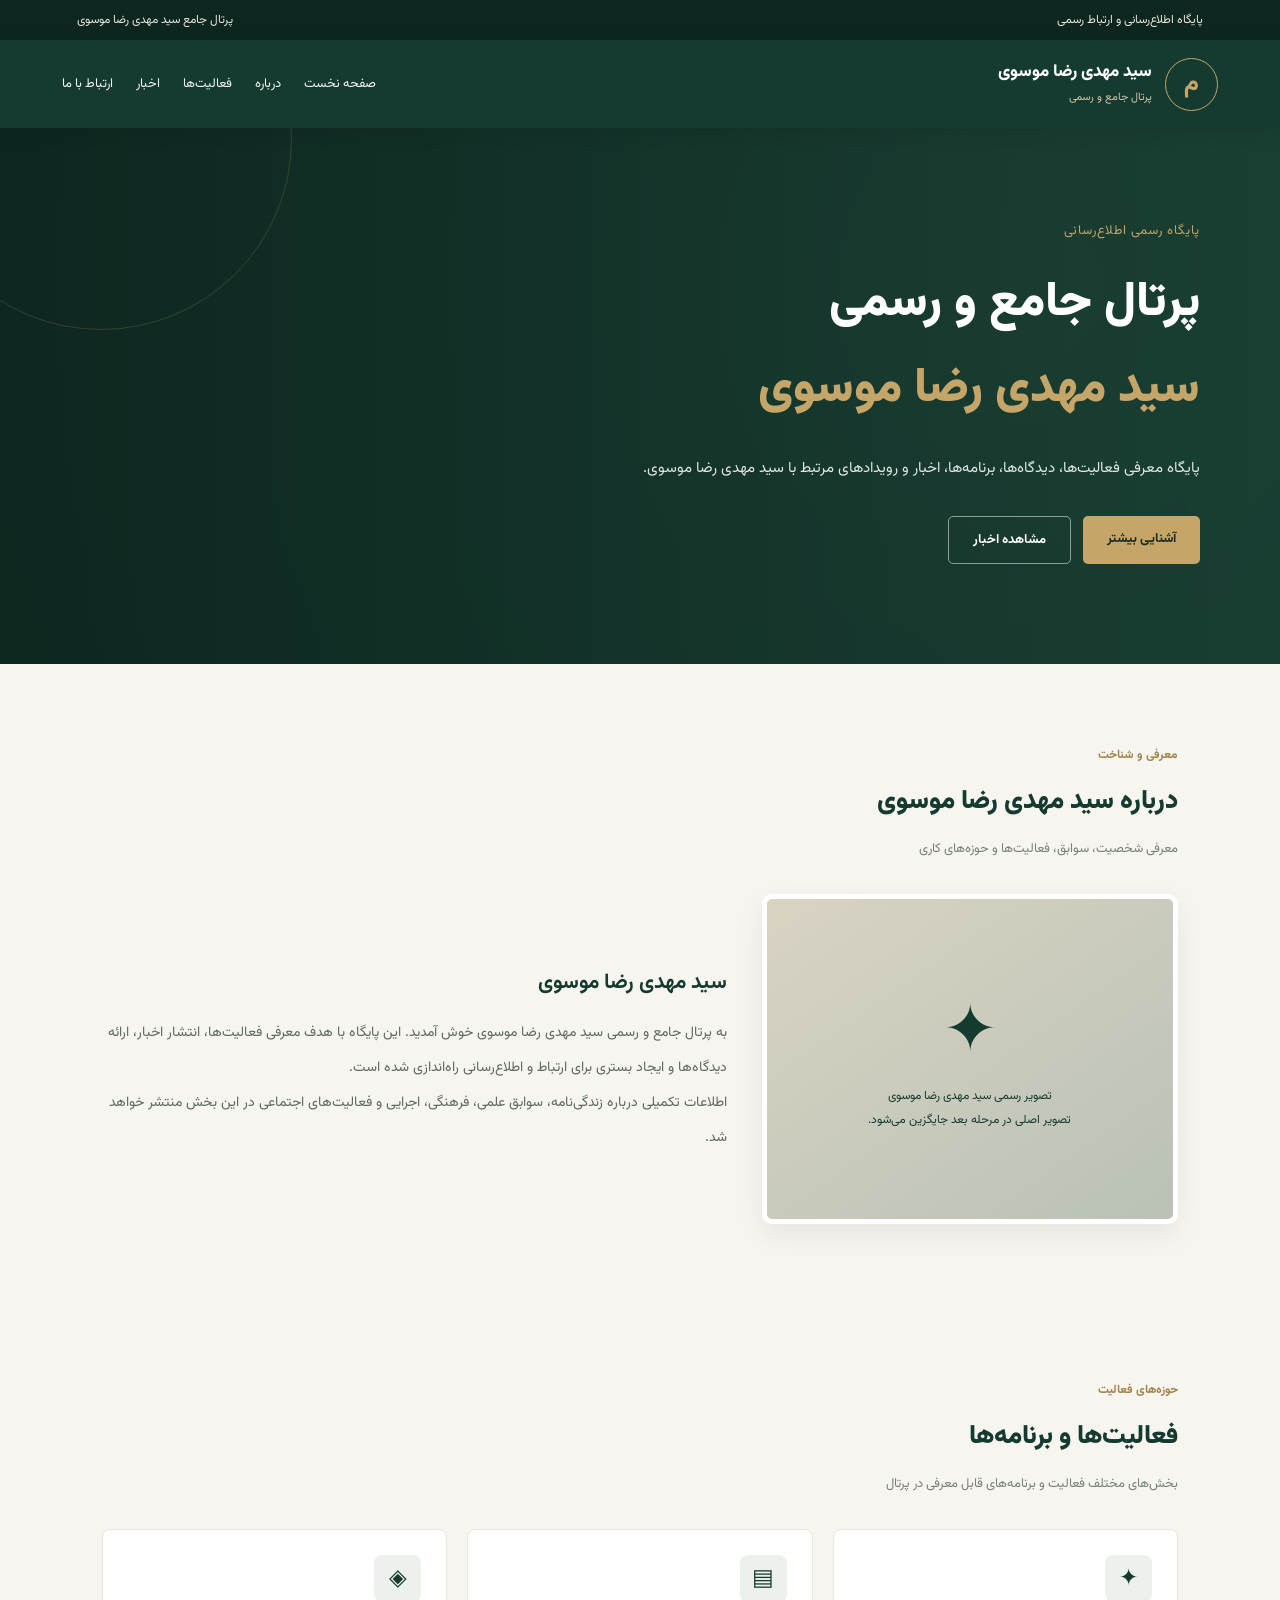
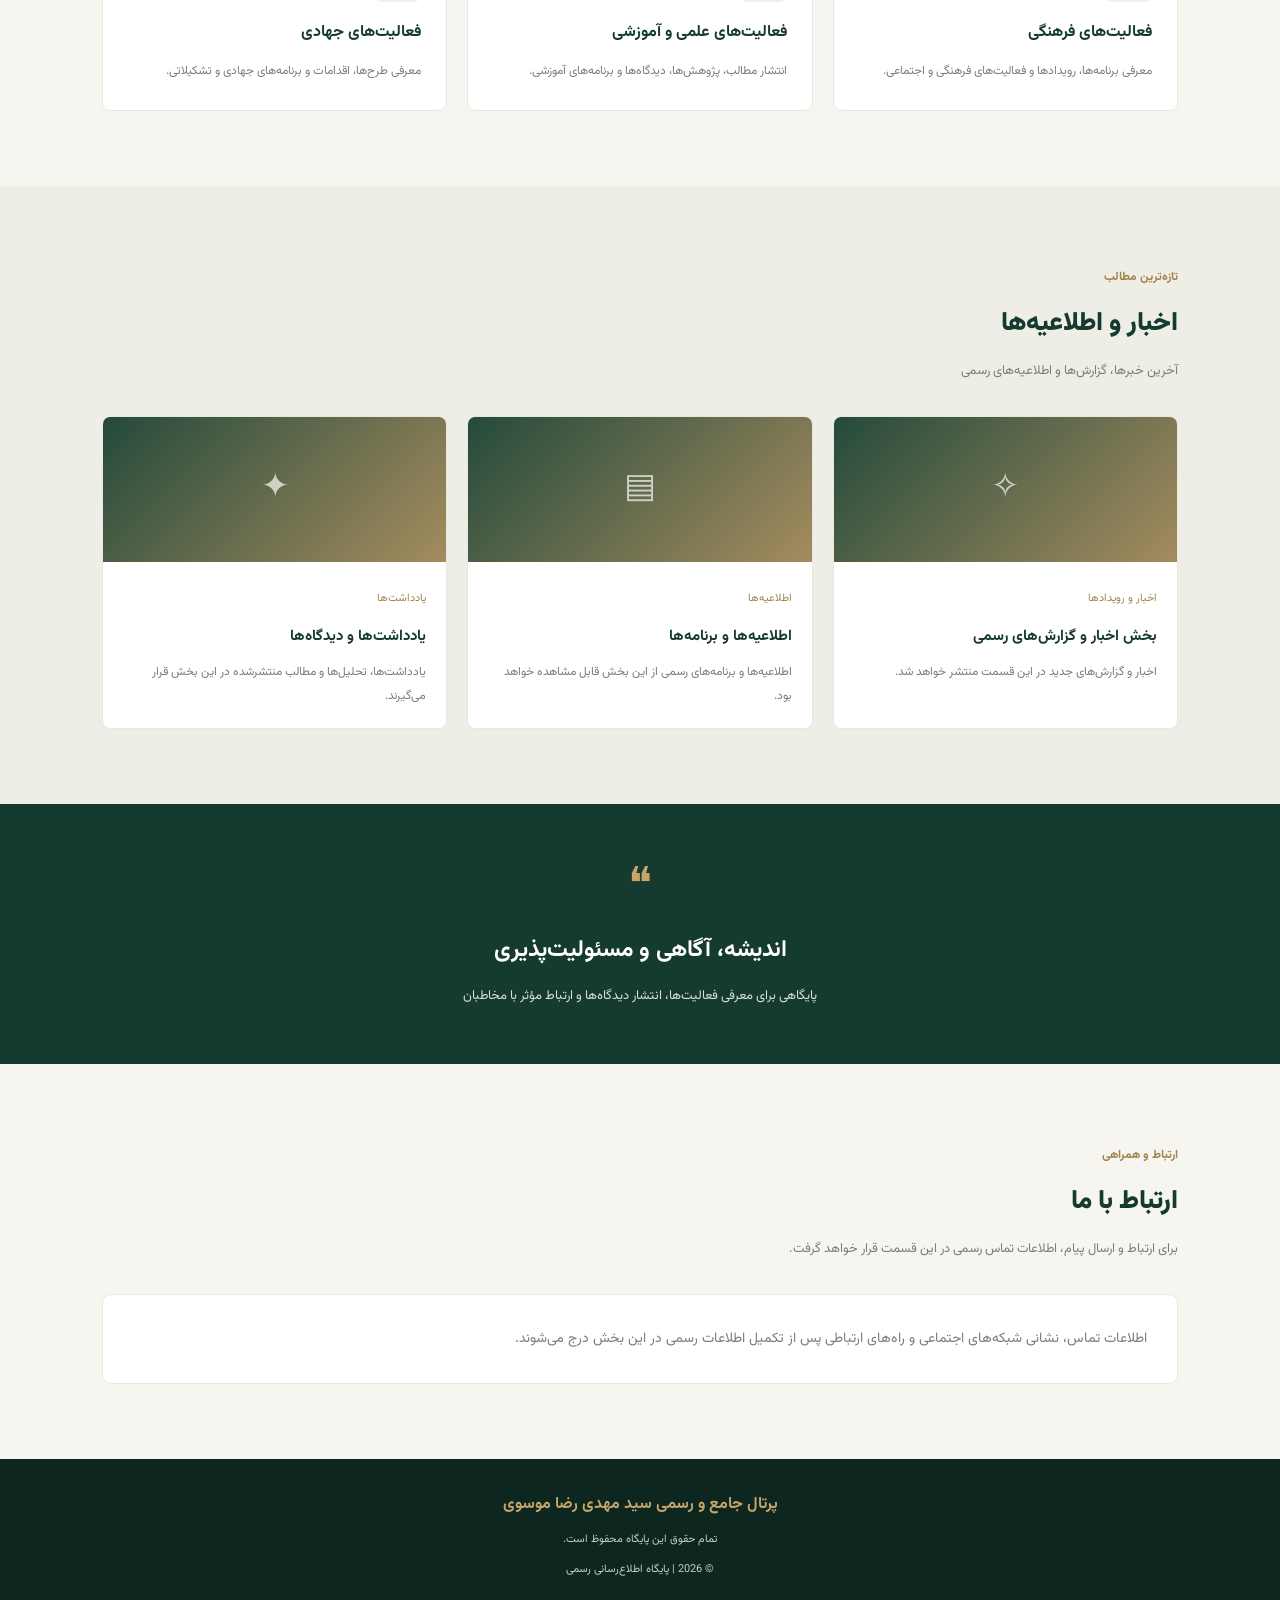
<file: index.html>
<!DOCTYPE html>
<html lang="fa" dir="rtl">
<head>
  <meta charset="UTF-8">
  <meta name="viewport" content="width=device-width, initial-scale=1.0">
  <meta name="theme-color" content="#102b25">
  <meta name="description" content="پرتال جامع و رسمی سید مهدی رضا موسوی؛ اخبار، فعالیت‌ها، دیدگاه‌ها و برنامه‌ها">
  <title>پرتال جامع و رسمی سید مهدی رضا موسوی</title>

  <style>
    @import url('https://fonts.googleapis.com/css2?family=Vazirmatn:wght@300;400;500;600;700;800;900&display=swap');

    :root {
      --green: #153b30;
      --green-dark: #0d261f;
      --gold: #c5a568;
      --cream: #f7f5ef;
      --white: #ffffff;
      --text: #26342f;
      --muted: #75817b;
      --border: #e8e8e1;
    }

    * {
      margin: 0;
      padding: 0;
      box-sizing: border-box;
    }

    html {
      scroll-behavior: smooth;
    }

    body {
      font-family: 'Vazirmatn', Tahoma, sans-serif;
      background: var(--cream);
      color: var(--text);
      line-height: 2;
    }

    a {
      text-decoration: none;
      color: inherit;
    }

    .topbar {
      background: var(--green-dark);
      color: #e9e5d8;
      padding: 8px 6%;
      font-size: 12px;
      display: flex;
      justify-content: space-between;
      gap: 15px;
      flex-wrap: wrap;
    }

    header {
      background: var(--green);
      color: white;
      position: sticky;
      top: 0;
      z-index: 100;
      box-shadow: 0 4px 18px #00000018;
    }

    .nav {
      max-width: 1200px;
      margin: auto;
      min-height: 88px;
      padding: 12px 22px;
      display: flex;
      align-items: center;
      justify-content: space-between;
      gap: 20px;
    }

    .brand {
      display: flex;
      align-items: center;
      gap: 13px;
    }

    .brand-mark {
      width: 53px;
      height: 53px;
      border: 1px solid var(--gold);
      color: var(--gold);
      border-radius: 50%;
      display: grid;
      place-items: center;
      font-size: 24px;
      font-weight: 800;
    }

    .brand-title {
      font-size: 17px;
      font-weight: 800;
      line-height: 1.6;
    }

    .brand-subtitle {
      color: #d4c7a7;
      font-size: 11px;
    }

    .nav-links {
      display: flex;
      align-items: center;
      gap: 23px;
      font-size: 13px;
    }

    .nav-links a {
      color: #f2f2ed;
      transition: .2s;
    }

    .nav-links a:hover {
      color: var(--gold);
    }

    .menu-button {
      display: none;
      background: transparent;
      color: white;
      border: 1px solid #ffffff55;
      border-radius: 7px;
      padding: 5px 12px;
      font-family: inherit;
      font-size: 20px;
      cursor: pointer;
    }

    .hero {
      background:
        linear-gradient(90deg, #0d261fef, #153b30e8),
        radial-gradient(circle at 80% 30%, #54745a, #102b25);
      color: white;
      padding: 90px 22px 100px;
      position: relative;
      overflow: hidden;
    }

    .hero::before {
      content: "";
      position: absolute;
      width: 380px;
      height: 380px;
      border: 1px solid #c5a56835;
      border-radius: 50%;
      top: -180px;
      left: -90px;
    }

    .hero-content {
      max-width: 1120px;
      margin: auto;
      position: relative;
      z-index: 1;
    }

    .hero-label {
      color: var(--gold);
      font-size: 13px;
      letter-spacing: 1px;
      margin-bottom: 17px;
    }

    .hero h1 {
      font-size: clamp(27px, 5vw, 48px);
      line-height: 1.8;
      font-weight: 900;
      max-width: 750px;
    }

    .hero h1 span {
      color: var(--gold);
    }

    .hero p {
      color: #e0e7e2;
      font-size: 15px;
      max-width: 650px;
      margin-top: 18px;
      line-height: 2.3;
    }

    .hero-buttons {
      display: flex;
      flex-wrap: wrap;
      gap: 12px;
      margin-top: 30px;
    }

    .btn {
      display: inline-block;
      padding: 10px 24px;
      border-radius: 5px;
      font-size: 13px;
      font-weight: 700;
      transition: .2s;
    }

    .btn-gold {
      background: var(--gold);
      color: #172b22;
    }

    .btn-outline {
      border: 1px solid #ffffff80;
      color: white;
    }

    .btn:hover {
      transform: translateY(-3px);
    }

    .section {
      max-width: 1120px;
      margin: auto;
      padding: 75px 22px;
    }

    .section-heading {
      margin-bottom: 32px;
    }

    .section-heading small {
      color: #a1844d;
      font-weight: 700;
      font-size: 12px;
    }

    .section-heading h2 {
      color: var(--green);
      font-size: 26px;
      font-weight: 900;
      margin-top: 5px;
    }

    .section-heading p {
      color: var(--muted);
      font-size: 13px;
      margin-top: 8px;
    }

    .about-grid {
      display: grid;
      grid-template-columns: 1fr 1.5fr;
      gap: 35px;
      align-items: center;
    }

    .portrait {
      min-height: 330px;
      border-radius: 10px;
      background: linear-gradient(145deg, #d9d3c3, #b9c2b5);
      display: grid;
      place-items: center;
      color: var(--green);
      text-align: center;
      padding: 25px;
      border: 5px solid white;
      box-shadow: 0 10px 30px #00000012;
    }

    .portrait span {
      display: block;
      font-size: 65px;
      line-height: 1.5;
    }

    .portrait p {
      font-size: 12px;
    }

    .about-text h3 {
      color: var(--green);
      font-size: 21px;
      margin-bottom: 12px;
    }

    .about-text p {
      font-size: 14px;
      color: #5d6963;
      line-height: 2.5;
    }

    .cards {
      display: grid;
      grid-template-columns: repeat(3, 1fr);
      gap: 20px;
    }

    .card {
      background: white;
      padding: 25px;
      border: 1px solid var(--border);
      border-radius: 8px;
      transition: .25s;
    }

    .card:hover {
      transform: translateY(-5px);
      box-shadow: 0 12px 28px #0000000c;
      border-color: #d3bd8e;
    }

    .card-icon {
      width: 47px;
      height: 47px;
      border-radius: 8px;
      background: #edf1eb;
      color: var(--green);
      display: grid;
      place-items: center;
      font-size: 23px;
      margin-bottom: 15px;
    }

    .card h3 {
      font-size: 16px;
      color: var(--green);
      margin-bottom: 9px;
    }

    .card p {
      font-size: 12px;
      color: var(--muted);
      line-height: 2.2;
    }

    .news-section {
      background: #eeeee7;
    }

    .news-grid {
      display: grid;
      grid-template-columns: repeat(3, 1fr);
      gap: 20px;
    }

    .news-card {
      background: white;
      border-radius: 8px;
      overflow: hidden;
      border: 1px solid var(--border);
    }

    .news-image {
      height: 145px;
      background: linear-gradient(135deg, #244a3b, #a48c5e);
      display: grid;
      place-items: center;
      color: #ffffffb0;
      font-size: 34px;
    }

    .news-body {
      padding: 20px;
    }

    .news-body small {
      color: #a1844d;
      font-size: 11px;
    }

    .news-body h3 {
      color: var(--green);
      font-size: 15px;
      margin: 8px 0;
    }

    .news-body p {
      color: var(--muted);
      font-size: 12px;
    }

    .quote {
      background: var(--green);
      color: white;
      padding: 55px 22px;
      text-align: center;
    }

    .quote-inner {
      max-width: 800px;
      margin: auto;
    }

    .quote-mark {
      color: var(--gold);
      font-size: 45px;
      line-height: 1.3;
    }

    .quote h2 {
      font-size: 23px;
      margin: 10px 0;
    }

    .quote p {
      color: #d7e0d9;
      font-size: 13px;
    }

    .contact-box {
      background: white;
      border: 1px solid var(--border);
      padding: 30px;
      border-radius: 9px;
    }

    .contact-box p {
      color: var(--muted);
      font-size: 14px;
    }

    footer {
      background: var(--green-dark);
      color: white;
      text-align: center;
      padding: 30px 20px;
    }

    footer strong {
      color: var(--gold);
    }

    footer p {
      font-size: 11px;
      color: #c3cec6;
      margin-top: 8px;
    }

    @media (max-width: 800px) {
      .nav {
        min-height: 75px;
      }

      .menu-button {
        display: block;
      }

      .nav-links {
        display: none;
        position: absolute;
        top: 100%;
        right: 0;
        left: 0;
        background: var(--green-dark);
        padding: 18px 25px;
        flex-direction: column;
        align-items: stretch;
        gap: 12px;
      }

      .nav-links.show {
        display: flex;
      }

      .about-grid {
        grid-template-columns: 1fr;
      }

      .portrait {
        min-height: 250px;
      }

      .cards,
      .news-grid {
        grid-template-columns: 1fr;
      }

      .hero {
        padding: 65px 22px 75px;
      }

      .section {
        padding: 55px 20px;
      }
    }
  </style>
</head>

<body>

  <div class="topbar">
    <span>پایگاه اطلاع‌رسانی و ارتباط رسمی</span>
    <span>پرتال جامع سید مهدی رضا موسوی</span>
  </div>

  <header>
    <nav class="nav">
      <a href="#" class="brand">
        <div class="brand-mark">م</div>
        <div>
          <div class="brand-title">سید مهدی رضا موسوی</div>
          <div class="brand-subtitle">پرتال جامع و رسمی</div>
        </div>
      </a>

      <button class="menu-button" onclick="toggleMenu()" aria-label="باز کردن منو">☰</button>

      <div class="nav-links" id="navLinks">
        <a href="#home">صفحه نخست</a>
        <a href="#about">درباره</a>
        <a href="#activities">فعالیت‌ها</a>
        <a href="#news">اخبار</a>
        <a href="#contact">ارتباط با ما</a>
      </div>
    </nav>
  </header>

  <main>
    <section class="hero" id="home">
      <div class="hero-content">
        <div class="hero-label">پایگاه رسمی اطلاع‌رسانی</div>
        <h1>
          پرتال جامع و رسمی<br>
          <span>سید مهدی رضا موسوی</span>
        </h1>
        <p>
          پایگاه معرفی فعالیت‌ها، دیدگاه‌ها، برنامه‌ها،
          اخبار و رویدادهای مرتبط با سید مهدی رضا موسوی.
        </p>

        <div class="hero-buttons">
          <a href="#about" class="btn btn-gold">آشنایی بیشتر</a>
          <a href="#news" class="btn btn-outline">مشاهده اخبار</a>
        </div>
      </div>
    </section>

    <section class="section" id="about">
      <div class="section-heading">
        <small>معرفی و شناخت</small>
        <h2>درباره سید مهدی رضا موسوی</h2>
        <p>معرفی شخصیت، سوابق، فعالیت‌ها و حوزه‌های کاری</p>
      </div>

      <div class="about-grid">
        <div class="portrait">
          <div>
            <span>✦</span>
            <p>تصویر رسمی سید مهدی رضا موسوی</p>
            <p>تصویر اصلی در مرحله بعد جایگزین می‌شود.</p>
          </div>
        </div>

        <div class="about-text">
          <h3>سید مهدی رضا موسوی</h3>
          <p>
            به پرتال جامع و رسمی سید مهدی رضا موسوی خوش آمدید.
            این پایگاه با هدف معرفی فعالیت‌ها، انتشار اخبار،
            ارائه دیدگاه‌ها و ایجاد بستری برای ارتباط و اطلاع‌رسانی
            راه‌اندازی شده است.
          </p>
          <p>
            اطلاعات تکمیلی درباره زندگی‌نامه، سوابق علمی،
            فرهنگی، اجرایی و فعالیت‌های اجتماعی در این بخش
            منتشر خواهد شد.
          </p>
        </div>
      </div>
    </section>

    <section class="section" id="activities">
      <div class="section-heading">
        <small>حوزه‌های فعالیت</small>
        <h2>فعالیت‌ها و برنامه‌ها</h2>
        <p>بخش‌های مختلف فعالیت و برنامه‌های قابل معرفی در پرتال</p>
      </div>

      <div class="cards">
        <article class="card">
          <div class="card-icon">✦</div>
          <h3>فعالیت‌های فرهنگی</h3>
          <p>معرفی برنامه‌ها، رویدادها و فعالیت‌های فرهنگی و اجتماعی.</p>
        </article>

        <article class="card">
          <div class="card-icon">▤</div>
          <h3>فعالیت‌های علمی و آموزشی</h3>
          <p>انتشار مطالب، پژوهش‌ها، دیدگاه‌ها و برنامه‌های آموزشی.</p>
        </article>

        <article class="card">
          <div class="card-icon">◈</div>
          <h3>فعالیت‌های جهادی</h3>
          <p>معرفی طرح‌ها، اقدامات و برنامه‌های جهادی و تشکیلاتی.</p>
        </article>
      </div>
    </section>

    <section class="news-section" id="news">
      <div class="section">
        <div class="section-heading">
          <small>تازه‌ترین مطالب</small>
          <h2>اخبار و اطلاعیه‌ها</h2>
          <p>آخرین خبرها، گزارش‌ها و اطلاعیه‌های رسمی</p>
        </div>

        <div class="news-grid">
          <article class="news-card">
            <div class="news-image">✧</div>
            <div class="news-body">
              <small>اخبار و رویدادها</small>
              <h3>بخش اخبار و گزارش‌های رسمی</h3>
              <p>اخبار و گزارش‌های جدید در این قسمت منتشر خواهد شد.</p>
            </div>
          </article>

          <article class="news-card">
            <div class="news-image">▤</div>
            <div class="news-body">
              <small>اطلاعیه‌ها</small>
              <h3>اطلاعیه‌ها و برنامه‌ها</h3>
              <p>اطلاعیه‌ها و برنامه‌های رسمی از این بخش قابل مشاهده خواهد بود.</p>
            </div>
          </article>

          <article class="news-card">
            <div class="news-image">✦</div>
            <div class="news-body">
              <small>یادداشت‌ها</small>
              <h3>یادداشت‌ها و دیدگاه‌ها</h3>
              <p>یادداشت‌ها، تحلیل‌ها و مطالب منتشرشده در این بخش قرار می‌گیرند.</p>
            </div>
          </article>
        </div>
      </div>
    </section>

    <section class="quote">
      <div class="quote-inner">
        <div class="quote-mark">❝</div>
        <h2>اندیشه، آگاهی و مسئولیت‌پذیری</h2>
        <p>پایگاهی برای معرفی فعالیت‌ها، انتشار دیدگاه‌ها و ارتباط مؤثر با مخاطبان</p>
      </div>
    </section>

    <section class="section" id="contact">
      <div class="section-heading">
        <small>ارتباط و همراهی</small>
        <h2>ارتباط با ما</h2>
        <p>برای ارتباط و ارسال پیام، اطلاعات تماس رسمی در این قسمت قرار خواهد گرفت.</p>
      </div>

      <div class="contact-box">
        <p>
          اطلاعات تماس، نشانی شبکه‌های اجتماعی و راه‌های ارتباطی
          پس از تکمیل اطلاعات رسمی در این بخش درج می‌شوند.
        </p>
      </div>
    </section>
  </main>

  <footer>
    <strong>پرتال جامع و رسمی سید مهدی رضا موسوی</strong>
    <p>تمام حقوق این پایگاه محفوظ است.</p>
    <p>© <span id="year"></span> | پایگاه اطلاع‌رسانی رسمی</p>
  </footer>

  <script>
    function toggleMenu() {
      document.getElementById('navLinks').classList.toggle('show');
    }

    document.getElementById('year').textContent =
      new Date().getFullYear();

    document.querySelectorAll('.nav-links a').forEach(function(link) {
      link.addEventListener('click', function() {
        document.getElementById('navLinks').classList.remove('show');
      });
    });
  </script>

</body>
</html>
</file>
